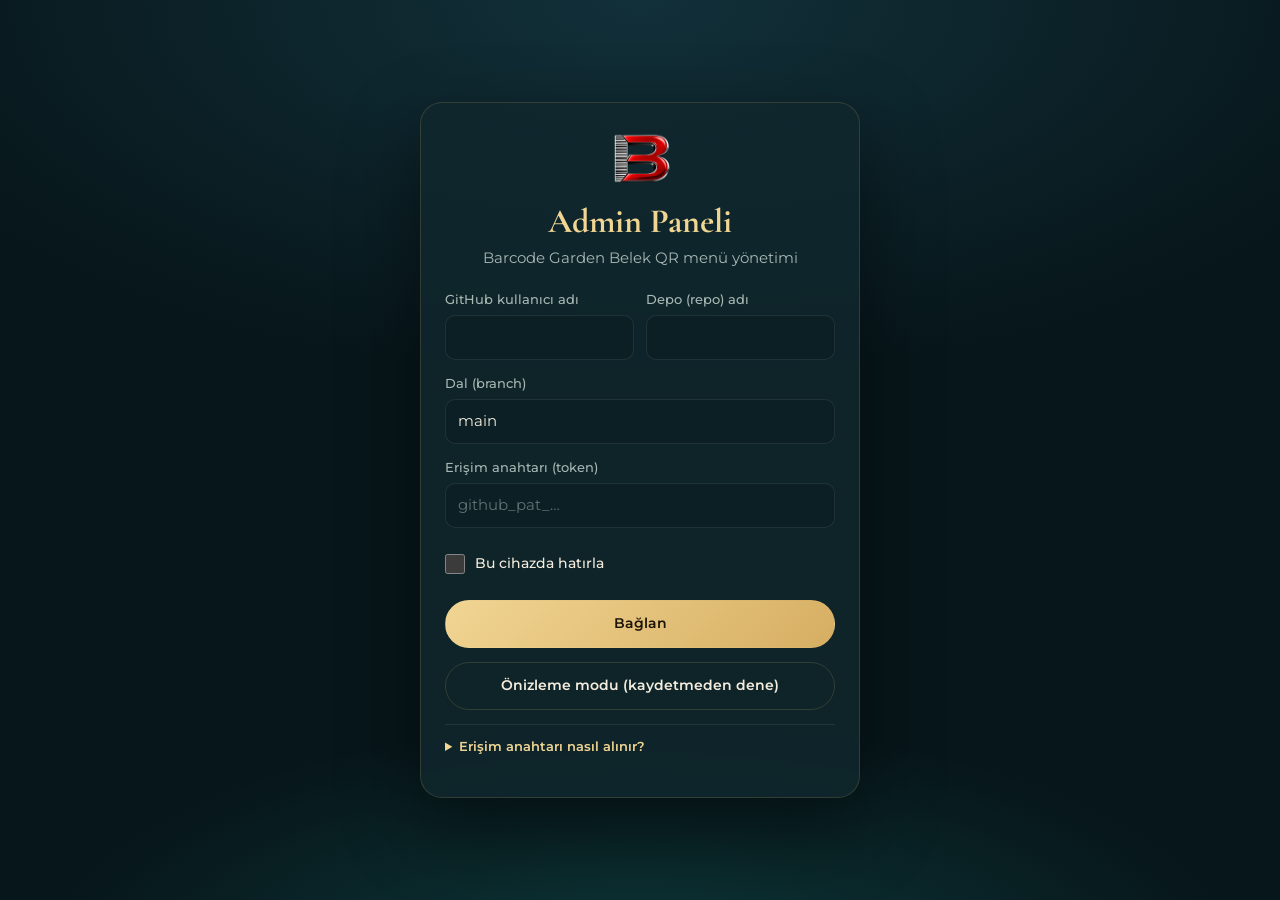
<file: admin/index.html>
<!doctype html>
<html lang="tr">
<head>
<meta charset="utf-8">
<meta name="viewport" content="width=device-width, initial-scale=1, viewport-fit=cover">
<meta name="robots" content="noindex, nofollow">
<meta name="theme-color" content="#07161A">
<title>Admin · Barcode Garden Belek</title>
<link rel="icon" href="../assets/logo.png">
<link rel="preconnect" href="https://fonts.googleapis.com">
<link rel="preconnect" href="https://fonts.gstatic.com" crossorigin>
<link href="https://fonts.googleapis.com/css2?family=Cormorant+Garamond:wght@600;700&family=Montserrat:wght@400;500;600;700&display=swap" rel="stylesheet">
<link rel="stylesheet" href="admin.css">
</head>
<body>

<!-- ============ GİRİŞ ============ -->
<section class="login" id="login">
  <form class="login-card" id="loginForm" autocomplete="on">
    <img src="../assets/logo.png" alt="" width="84" height="56">
    <h1>Admin Paneli</h1>
    <p class="muted">Barcode Garden Belek QR menü yönetimi</p>

    <div class="grid2">
      <label>GitHub kullanıcı adı<input name="owner" required autocomplete="username" spellcheck="false"></label>
      <label>Depo (repo) adı<input name="repo" required spellcheck="false"></label>
    </div>
    <label>Dal (branch)<input name="branch" value="main" required spellcheck="false"></label>
    <label>Erişim anahtarı (token)
      <input name="token" type="password" required autocomplete="current-password" spellcheck="false" placeholder="github_pat_…">
    </label>
    <label class="check"><input type="checkbox" name="remember"> Bu cihazda hatırla</label>

    <p class="error" id="loginError" role="alert" hidden></p>
    <button class="btn gold wide" type="submit" id="loginBtn">Bağlan</button>
    <button class="btn ghost wide" type="button" id="previewBtn">Önizleme modu (kaydetmeden dene)</button>

    <details class="help">
      <summary>Erişim anahtarı nasıl alınır?</summary>
      <ol>
        <li>GitHub'da <a href="https://github.com/settings/personal-access-tokens/new" target="_blank" rel="noopener">Fine-grained token oluştur</a> sayfasını açın.</li>
        <li><b>Repository access</b> → <i>Only select repositories</i> → menü deposunu seçin.</li>
        <li><b>Permissions → Contents</b> → <i>Read and write</i> yapın.</li>
        <li>Oluşturun ve <code>github_pat_</code> ile başlayan anahtarı buraya yapıştırın.</li>
      </ol>
      <p class="muted">Anahtar sadece bu tarayıcıda saklanır, başka hiçbir yere gönderilmez (yalnızca GitHub'a).</p>
    </details>
  </form>
</section>

<!-- ============ PANEL ============ -->
<div class="app" id="app" hidden>
  <header class="top">
    <div class="brand"><img src="../assets/logo.png" alt="" width="36" height="24"><span>Admin</span></div>
    <nav class="tabs" role="tablist">
      <button role="tab" data-view="products" aria-selected="true">Ürünler</button>
      <button role="tab" data-view="categories">Kategoriler</button>
      <button role="tab" data-view="settings">Ayarlar</button>
    </nav>
    <div class="top-right">
      <span class="pill" id="dirtyPill" hidden></span>
      <button class="btn gold" id="publishBtn" disabled>
        <svg viewBox="0 0 24 24" aria-hidden="true"><path d="M12 16V4M6 10l6-6 6 6M4 20h16"/></svg>
        <span>Yayınla</span>
      </button>
      <div class="more">
        <button class="icon-btn" id="moreBtn" aria-label="Diğer" aria-haspopup="menu" aria-expanded="false">
          <svg viewBox="0 0 24 24" aria-hidden="true"><circle cx="12" cy="5" r="1.4" class="fill"/><circle cx="12" cy="12" r="1.4" class="fill"/><circle cx="12" cy="19" r="1.4" class="fill"/></svg>
        </button>
        <div class="menu" id="moreMenu" role="menu" hidden>
          <a role="menuitem" href="../" target="_blank" rel="noopener">Menüyü aç</a>
          <button role="menuitem" data-more="download">JSON yedeği indir</button>
          <button role="menuitem" data-more="reload">Sunucudan yeniden yükle</button>
          <button role="menuitem" data-more="logout" class="danger">Çıkış yap</button>
        </div>
      </div>
    </div>
  </header>
  <div class="banner" id="modeBanner" hidden></div>

  <!-- Ürünler -->
  <main class="view products" id="v-products">
    <aside class="catnav" id="catNav" aria-label="Kategoriler"></aside>
    <section class="pane">
      <div class="toolbar">
        <select id="catSelect" class="mobile-only" aria-label="Kategori"></select>
        <div class="search">
          <svg viewBox="0 0 24 24" aria-hidden="true"><circle cx="11" cy="11" r="6.5"/><path d="m20 20-4.2-4.2"/></svg>
          <input id="search" type="search" placeholder="Tüm ürünlerde ara…" aria-label="Ürün ara">
        </div>
        <button class="btn gold" id="addItem">
          <svg viewBox="0 0 24 24" aria-hidden="true"><path d="M12 5v14M5 12h14"/></svg><span>Ürün ekle</span>
        </button>
      </div>
      <h2 class="pane-title" id="paneTitle"></h2>
      <div class="rows" id="itemList"></div>
    </section>
  </main>

  <!-- Kategoriler -->
  <main class="view single" id="v-categories" hidden>
    <div class="toolbar">
      <h2 class="pane-title">Kategoriler</h2>
      <button class="btn gold" id="addCat"><svg viewBox="0 0 24 24" aria-hidden="true"><path d="M12 5v14M5 12h14"/></svg><span>Kategori ekle</span></button>
    </div>
    <p class="muted">Sıralama menüdeki sırayı belirler. Gizlenen kategori menüde görünmez.</p>
    <div class="rows" id="catList"></div>
  </main>

  <!-- Ayarlar -->
  <main class="view single" id="v-settings" hidden>
    <h2 class="pane-title">Ayarlar</h2>
    <form class="settings" id="settingsForm">
      <fieldset>
        <legend>İletişim</legend>
        <label>WhatsApp numaraları <small>Her satıra bir numara, ülke koduyla ve + olmadan (ör. 905321234567)</small>
          <textarea name="whatsapp" rows="2" spellcheck="false"></textarea></label>
        <label>Instagram linki<input name="instagram" type="url" spellcheck="false"></label>
        <label>Google değerlendirme / harita linki<input name="googleReview" type="url" spellcheck="false"></label>
      </fieldset>
      <fieldset>
        <legend>Wi-Fi</legend>
        <div class="grid2">
          <label>Ağ adı<input name="wifiSsid" spellcheck="false"></label>
          <label>Şifre<input name="wifiPassword" spellcheck="false"></label>
        </div>
      </fieldset>
      <fieldset>
        <legend>Diğer</legend>
        <div class="grid2">
          <label>Karşılama videosu yolu<input name="video" spellcheck="false"><small>Videoyu depoya bu yolla yükleyin (ör. assets/welcome.mp4)</small></label>
          <label>Para birimi<input name="currency" spellcheck="false"></label>
        </div>
      </fieldset>
    </form>
  </main>
</div>

<!-- ============ ÜRÜN DÜZENLE ============ -->
<dialog class="dlg" id="itemDlg" aria-labelledby="itemDlgTitle">
  <form method="dialog" id="itemForm" novalidate>
    <header class="dlg-head">
      <h3 id="itemDlgTitle">Ürün</h3>
      <button class="icon-btn" value="cancel" formnovalidate aria-label="Kapat"><svg viewBox="0 0 24 24" aria-hidden="true"><path d="M6 6l12 12M18 6 6 18"/></svg></button>
    </header>
    <div class="dlg-body">
      <div class="photo">
        <img id="fImg" alt="Ürün fotoğrafı">
        <div class="photo-acts">
          <button type="button" class="btn" data-photo="upload"><svg viewBox="0 0 24 24" aria-hidden="true"><path d="M12 16V4M6 10l6-6 6 6M4 20h16"/></svg><span>Fotoğraf yükle</span></button>
          <button type="button" class="btn ghost" data-photo="gallery"><svg viewBox="0 0 24 24" aria-hidden="true"><rect x="3.5" y="4.5" width="17" height="15" rx="2.5"/><circle cx="9" cy="10" r="1.8"/><path d="m20.5 16-5-5-8.5 8.5"/></svg><span>Galeriden seç</span></button>
          <small class="muted">Fotoğraf otomatik küçültülür (en fazla 1000 px).</small>
        </div>
      </div>

      <div class="field-group">
        <p class="group-label">Ürün adı</p>
        <label class="lang-field"><span class="lang-tag">TR</span><input name="name_tr" required placeholder="Zorunlu"></label>
        <label class="lang-field"><span class="lang-tag">EN</span><input name="name_en" placeholder="Boşsa Türkçe gösterilir"></label>
        <label class="lang-field"><span class="lang-tag">RU</span><input name="name_ru" placeholder="Boşsa Türkçe gösterilir"></label>
      </div>

      <div class="field-group">
        <p class="group-label">Açıklama <small>(isteğe bağlı)</small></p>
        <label class="lang-field"><span class="lang-tag">TR</span><textarea name="desc_tr" rows="2"></textarea></label>
        <label class="lang-field"><span class="lang-tag">EN</span><textarea name="desc_en" rows="2"></textarea></label>
        <label class="lang-field"><span class="lang-tag">RU</span><textarea name="desc_ru" rows="2"></textarea></label>
      </div>

      <div class="grid3">
        <label>Fiyat<span class="suffix-wrap"><input name="price" type="number" inputmode="numeric" min="0" step="1" required><span class="suffix" id="curSuffix">TL</span></span></label>
        <label>Kalori (kcal)<input name="kcal" type="number" inputmode="numeric" min="0" step="1" placeholder="Yok"></label>
        <label>Kategori<select name="cat"></select></label>
      </div>

      <div class="field-group">
        <p class="group-label">Alerjenler</p>
        <div class="allergens" id="fAllergens"></div>
      </div>

      <label class="check switch-row"><input type="checkbox" name="visible"> Menüde göster</label>
      <p class="error" id="itemError" role="alert" hidden></p>
    </div>
    <footer class="dlg-foot">
      <button type="button" class="btn danger-ghost" id="itemDelete">Sil</button>
      <span class="spacer"></span>
      <button class="btn ghost" value="cancel" formnovalidate>İptal</button>
      <button class="btn gold" value="save" id="itemSave">Kaydet</button>
    </footer>
  </form>
</dialog>

<!-- ============ KATEGORİ DÜZENLE ============ -->
<dialog class="dlg dlg-sm" id="catDlg" aria-labelledby="catDlgTitle">
  <form method="dialog" id="catForm" novalidate>
    <header class="dlg-head">
      <h3 id="catDlgTitle">Kategori</h3>
      <button class="icon-btn" value="cancel" formnovalidate aria-label="Kapat"><svg viewBox="0 0 24 24" aria-hidden="true"><path d="M6 6l12 12M18 6 6 18"/></svg></button>
    </header>
    <div class="dlg-body">
      <div class="photo">
        <img id="cImg" alt="Kapak fotoğrafı">
        <div class="photo-acts">
          <button type="button" class="btn" data-cphoto="upload"><span>Kapak yükle</span></button>
          <button type="button" class="btn ghost" data-cphoto="gallery"><span>Galeriden seç</span></button>
          <button type="button" class="btn ghost" data-cphoto="auto"><span>İlk ürünün fotoğrafı</span></button>
        </div>
      </div>
      <div class="field-group">
        <p class="group-label">Kategori adı</p>
        <label class="lang-field"><span class="lang-tag">TR</span><input name="name_tr" required placeholder="Zorunlu"></label>
        <label class="lang-field"><span class="lang-tag">EN</span><input name="name_en"></label>
        <label class="lang-field"><span class="lang-tag">RU</span><input name="name_ru"></label>
      </div>
      <label class="check switch-row"><input type="checkbox" name="visible"> Menüde göster</label>
      <p class="muted small" id="catIdInfo"></p>
      <p class="error" id="catError" role="alert" hidden></p>
    </div>
    <footer class="dlg-foot">
      <button type="button" class="btn danger-ghost" id="catDelete">Sil</button>
      <span class="spacer"></span>
      <button class="btn ghost" value="cancel" formnovalidate>İptal</button>
      <button class="btn gold" value="save">Kaydet</button>
    </footer>
  </form>
</dialog>

<!-- ============ GALERİ ============ -->
<dialog class="dlg" id="galleryDlg" aria-labelledby="galTitle">
  <div class="dlg-head">
    <h3 id="galTitle">Galeriden seç</h3>
    <button class="icon-btn" data-close aria-label="Kapat"><svg viewBox="0 0 24 24" aria-hidden="true"><path d="M6 6l12 12M18 6 6 18"/></svg></button>
  </div>
  <div class="dlg-body"><div class="gallery" id="gallery"></div></div>
</dialog>

<!-- ============ ONAY ============ -->
<dialog class="dlg dlg-xs" id="askDlg">
  <form method="dialog">
    <div class="dlg-body"><h3 id="askTitle"></h3><p class="muted" id="askText"></p></div>
    <footer class="dlg-foot">
      <span class="spacer"></span>
      <button class="btn ghost" value="no">Vazgeç</button>
      <button class="btn danger" value="yes" id="askYes">Evet</button>
    </footer>
  </form>
</dialog>

<input type="file" id="fileIn" accept="image/*" hidden>
<div class="toast" id="toast" role="status" aria-live="polite"></div>

<script src="../js/i18n.js"></script>
<script src="admin.js"></script>
</body>
</html>
</file>
<file: admin/admin.css>
/* Barcode Garden Belek — Admin paneli (menü temasıyla aynı palet) */
:root {
  --bg: #07161A; --bg-2: #0B1F24; --surface: #10272D; --surface-2: #163339; --surface-3: #1C3D44;
  --line: rgba(214, 174, 98, .18); --line-2: rgba(244, 236, 221, .09);
  --gold: #D6AE62; --gold-hi: #F1D593; --gold-ink: #1B1407;
  --sea: #45C2B5; --ember: #E2744A; --danger: #E5654F;
  --text: #F4ECDD; --muted: #A7B7B2;
  --serif: "Cormorant Garamond", Georgia, serif;
  --sans: "Montserrat", system-ui, -apple-system, "Segoe UI", sans-serif;
  --r: 14px; --top-h: 64px;
  color-scheme: dark;
}
* { box-sizing: border-box; }
html, body { margin: 0; background: var(--bg); color: var(--text); font: 400 15px/1.5 var(--sans); }
button, input, select, textarea { font: inherit; color: inherit; }
button { cursor: pointer; background: none; border: 0; }
a { color: var(--gold-hi); }
img { display: block; }
svg { width: 20px; height: 20px; fill: none; stroke: currentColor; stroke-width: 1.8; stroke-linecap: round; stroke-linejoin: round; flex: none; }
svg .fill { fill: currentColor; stroke: none; }
[hidden] { display: none !important; }
:focus-visible { outline: 2px solid var(--gold-hi); outline-offset: 2px; }
.muted { color: var(--muted); }
.small { font-size: 12px; }
.mobile-only { display: none; }

/* ---------- Form elemanları ---------- */
label { display: flex; flex-direction: column; gap: 6px; font-size: 13px; font-weight: 500; color: var(--muted); }
label small { font-weight: 400; font-size: 12px; }
input:not([type=checkbox]), select, textarea {
  width: 100%; min-height: 44px; padding: 10px 12px; border-radius: 10px; background: var(--bg-2);
  border: 1px solid var(--line-2); color: var(--text); font-size: 15px; font-weight: 400;
  transition: border-color .15s, background .15s;
}
textarea { resize: vertical; min-height: 44px; line-height: 1.4; }
input:focus, select:focus, textarea:focus { outline: none; border-color: var(--gold); background: #0D252B; }
input::placeholder, textarea::placeholder { color: rgba(167, 183, 178, .55); }
.check { flex-direction: row; align-items: center; gap: 10px; color: var(--text); font-size: 14px; min-height: 44px; cursor: pointer; }
.check input { width: 20px; height: 20px; accent-color: var(--gold); margin: 0; }
.grid2 { display: grid; grid-template-columns: 1fr 1fr; gap: 12px; }
.grid3 { display: grid; grid-template-columns: 1fr 1fr 1.3fr; gap: 12px; }
.error { margin: 0; padding: 10px 12px; border-radius: 10px; background: rgba(229, 101, 79, .12); border: 1px solid rgba(229, 101, 79, .35); color: #F6A493; font-size: 13px; }

.btn {
  display: inline-flex; align-items: center; justify-content: center; gap: 8px; min-height: 42px; padding: 0 16px;
  border-radius: 999px; font-weight: 600; font-size: 14px; white-space: nowrap;
  background: var(--surface-2); border: 1px solid var(--line-2); transition: background .15s, transform .1s, opacity .15s;
}
.btn:hover { background: var(--surface-3); }
.btn:active { transform: scale(.97); }
.btn[disabled] { opacity: .45; cursor: not-allowed; transform: none; }
.btn.gold { background: linear-gradient(135deg, var(--gold-hi), var(--gold)); color: var(--gold-ink); border-color: transparent; }
.btn.gold:hover { filter: brightness(1.05); }
.btn.ghost { background: transparent; border-color: var(--line); }
.btn.ghost:hover { background: rgba(214, 174, 98, .08); }
.btn.danger { background: var(--danger); color: #fff; border-color: transparent; }
.btn.danger-ghost { background: transparent; color: #F6A493; border-color: rgba(229, 101, 79, .35); }
.btn.danger-ghost:hover { background: rgba(229, 101, 79, .1); }
.btn.wide { width: 100%; min-height: 48px; }
.icon-btn { width: 40px; height: 40px; border-radius: 10px; display: inline-grid; place-items: center; color: var(--muted); flex: none; }
.icon-btn:hover { background: rgba(244, 236, 221, .07); color: var(--text); }
.icon-btn.danger:hover { color: var(--danger); background: rgba(229, 101, 79, .1); }
.icon-btn[disabled] { opacity: .25; pointer-events: none; }

/* ---------- Giriş ---------- */
.login { min-height: 100dvh; display: grid; place-items: center; padding: 24px 16px;
  background: radial-gradient(90% 60% at 50% 0%, #12303A, transparent 70%), radial-gradient(80% 50% at 50% 110%, #0E3B3C, transparent 60%), var(--bg); }
.login-card { width: 100%; max-width: 440px; display: flex; flex-direction: column; gap: 14px; padding: 28px 24px;
  background: rgba(16, 39, 45, .85); border: 1px solid var(--line); border-radius: 22px; box-shadow: 0 30px 80px rgba(0, 0, 0, .45); }
.login-card > img { align-self: center; width: 84px; height: auto; }
.login-card h1 { font: 700 34px/1 var(--serif); margin: 4px 0 0; text-align: center; color: var(--gold-hi); }
.login-card > .muted { margin: -6px 0 6px; text-align: center; }
.help { font-size: 13px; color: var(--muted); border-top: 1px solid var(--line-2); padding-top: 12px; }
.help summary { cursor: pointer; color: var(--gold-hi); font-weight: 600; min-height: 32px; }
.help ol { padding-left: 18px; margin: 8px 0; display: grid; gap: 6px; }
.help code { background: var(--bg-2); padding: 1px 6px; border-radius: 6px; }

/* ---------- Üst çubuk ---------- */
.top { position: sticky; top: 0; z-index: 20; height: var(--top-h); display: flex; align-items: center; gap: 16px; padding: 0 16px;
  background: rgba(7, 22, 26, .9); backdrop-filter: blur(14px); -webkit-backdrop-filter: blur(14px); border-bottom: 1px solid var(--line-2); }
.brand { display: flex; align-items: center; gap: 8px; font: 700 22px/1 var(--serif); color: var(--gold-hi); }
.brand img { width: 36px; height: auto; }
.tabs { display: flex; gap: 4px; background: var(--bg-2); padding: 4px; border-radius: 999px; border: 1px solid var(--line-2); }
.tabs button { min-height: 36px; padding: 0 16px; border-radius: 999px; font-size: 14px; font-weight: 500; color: var(--muted); }
.tabs button[aria-selected="true"] { background: var(--surface-3); color: var(--gold-hi); font-weight: 600; }
.top-right { margin-left: auto; display: flex; align-items: center; gap: 10px; }
.pill { font-size: 12px; font-weight: 600; padding: 6px 12px; border-radius: 999px; background: rgba(226, 116, 74, .14); color: #F3A27F; border: 1px solid rgba(226, 116, 74, .35); white-space: nowrap; }
.more { position: relative; }
.menu { position: absolute; right: 0; top: 46px; min-width: 220px; padding: 6px; display: flex; flex-direction: column;
  background: var(--surface); border: 1px solid var(--line); border-radius: 12px; box-shadow: 0 20px 50px rgba(0, 0, 0, .5); }
.menu > * { text-align: left; padding: 11px 12px; border-radius: 8px; font-size: 14px; color: var(--text); text-decoration: none; min-height: 42px; }
.menu > *:hover { background: rgba(244, 236, 221, .07); }
.menu .danger { color: #F6A493; }
.banner { padding: 10px 16px; font-size: 13px; text-align: center; background: rgba(69, 194, 181, .1); color: var(--sea); border-bottom: 1px solid rgba(69, 194, 181, .25); }

/* ---------- Görünümler ---------- */
.view { max-width: 1240px; margin: 0 auto; padding: 20px 16px 80px; }
.view.single { max-width: 860px; }
.products { display: grid; grid-template-columns: 260px 1fr; gap: 20px; align-items: start; }
.catnav { position: sticky; top: calc(var(--top-h) + 16px); max-height: calc(100dvh - var(--top-h) - 32px); overflow-y: auto;
  display: flex; flex-direction: column; gap: 2px; padding: 8px; background: var(--surface); border: 1px solid var(--line-2); border-radius: var(--r); }
.catnav button { display: flex; align-items: center; justify-content: space-between; gap: 8px; text-align: left; min-height: 40px; padding: 8px 12px; border-radius: 10px; font-size: 14px; color: var(--muted); }
.catnav button:hover { background: rgba(244, 236, 221, .05); color: var(--text); }
.catnav button[aria-current="true"] { background: rgba(214, 174, 98, .14); color: var(--gold-hi); font-weight: 600; }
.catnav .count { font-size: 12px; opacity: .7; }
.catnav .off { text-decoration: line-through; opacity: .6; }

.toolbar { display: flex; align-items: center; gap: 10px; flex-wrap: wrap; }
.search { flex: 1; min-width: 200px; display: flex; align-items: center; gap: 8px; padding: 0 12px; border-radius: 999px; background: var(--surface); border: 1px solid var(--line-2); }
.search svg { color: var(--gold); }
.search input { border: 0; background: none; min-height: 42px; padding: 0; }
.search input:focus { background: none; }
.pane-title { font: 700 28px/1.1 var(--serif); margin: 18px 0 12px; display: flex; align-items: baseline; gap: 10px; }
.pane-title small { font: 500 13px var(--sans); color: var(--muted); }
.toolbar .pane-title { margin: 0; flex: 1; }

.rows { display: flex; flex-direction: column; gap: 8px; }
.row { display: grid; grid-template-columns: 64px 1fr auto auto auto; align-items: center; gap: 14px; padding: 8px 10px 8px 8px;
  background: var(--surface); border: 1px solid var(--line-2); border-radius: var(--r); transition: border-color .15s, opacity .15s; }
.row:hover { border-color: var(--line); }
.row.is-hidden { opacity: .55; }
.row img { width: 64px; height: 64px; border-radius: 10px; object-fit: cover; background: var(--bg-2); }
.row-main { min-width: 0; text-align: left; display: flex; flex-direction: column; gap: 3px; padding: 4px 0; }
.row-main b { font-weight: 600; font-size: 15px; overflow: hidden; text-overflow: ellipsis; white-space: nowrap; }
.row-main .sub { font-size: 12px; color: var(--muted); overflow: hidden; text-overflow: ellipsis; white-space: nowrap; }
.tags { display: flex; flex-wrap: wrap; gap: 5px; }
.tag { font-size: 11px; font-weight: 600; padding: 2px 8px; border-radius: 999px; background: rgba(69, 194, 181, .1); color: var(--sea); }
.tag.al { background: rgba(226, 116, 74, .1); color: #F3A27F; }
.tag.cat { background: rgba(214, 174, 98, .12); color: var(--gold-hi); }
.tag.warn { background: rgba(229, 101, 79, .12); color: #F6A493; }
.row-price { font: 700 20px/1 var(--serif); color: var(--gold-hi); white-space: nowrap; }
.row-acts { display: flex; gap: 2px; }

/* görünürlük anahtarı */
.switch { position: relative; width: 44px; height: 26px; flex: none; }
.switch input { position: absolute; inset: 0; opacity: 0; margin: 0; cursor: pointer; z-index: 1; }
.switch span { position: absolute; inset: 0; border-radius: 999px; background: var(--surface-3); border: 1px solid var(--line-2); transition: background .2s; }
.switch span::after { content: ""; position: absolute; top: 3px; left: 3px; width: 18px; height: 18px; border-radius: 50%; background: var(--muted); transition: transform .2s, background .2s; }
.switch input:checked + span { background: rgba(69, 194, 181, .3); border-color: rgba(69, 194, 181, .5); }
.switch input:checked + span::after { transform: translateX(18px); background: var(--sea); }
.switch input:focus-visible + span { outline: 2px solid var(--gold-hi); outline-offset: 2px; }

.empty { padding: 50px 20px; text-align: center; color: var(--muted); border: 1px dashed var(--line); border-radius: var(--r); }

/* ---------- Ayarlar ---------- */
.settings { display: flex; flex-direction: column; gap: 18px; }
.settings fieldset { margin: 0; padding: 18px; border: 1px solid var(--line-2); border-radius: var(--r); background: var(--surface); display: flex; flex-direction: column; gap: 14px; }
.settings legend { padding: 0 8px; font: 700 20px var(--serif); color: var(--gold-hi); }

/* ---------- Diyaloglar ---------- */
.dlg { width: min(680px, calc(100vw - 24px)); max-height: calc(100dvh - 24px); padding: 0; border-radius: 20px; border: 1px solid var(--line);
  background: var(--surface); color: var(--text); box-shadow: 0 40px 100px rgba(0, 0, 0, .6); }
.dlg-sm { width: min(520px, calc(100vw - 24px)); }
.dlg-xs { width: min(400px, calc(100vw - 24px)); }
.dlg::backdrop { background: rgba(3, 10, 12, .7); backdrop-filter: blur(3px); }
.dlg[open] { animation: dlgIn .22s cubic-bezier(.2, .8, .2, 1); }
@keyframes dlgIn { from { opacity: 0; transform: translateY(14px) scale(.98); } }
.dlg > form, .dlg { display: flex; flex-direction: column; }
.dlg:not([open]) { display: none; }
.dlg-head { display: flex; align-items: center; justify-content: space-between; gap: 10px; padding: 14px 14px 10px 22px; border-bottom: 1px solid var(--line-2); }
.dlg-head h3 { margin: 0; font: 700 26px/1.1 var(--serif); }
.dlg-body { padding: 18px 22px; overflow-y: auto; display: flex; flex-direction: column; gap: 16px; max-height: calc(100dvh - 170px); }
.dlg-body h3 { margin: 0; font: 700 24px var(--serif); }
.dlg-body > p { margin: 0; }
.dlg-foot { display: flex; align-items: center; gap: 10px; padding: 12px 22px 16px; border-top: 1px solid var(--line-2); }
.spacer { flex: 1; }

.photo { display: grid; grid-template-columns: 150px 1fr; gap: 16px; align-items: center; }
.photo img { width: 150px; height: 150px; border-radius: 14px; object-fit: cover; background: var(--bg-2); border: 1px solid var(--line-2); }
.photo-acts { display: flex; flex-direction: column; align-items: flex-start; gap: 8px; }
.field-group { display: flex; flex-direction: column; gap: 8px; }
.group-label { margin: 0; font-size: 13px; font-weight: 600; color: var(--text); }
.group-label small { color: var(--muted); font-weight: 400; }
.lang-field { flex-direction: row; align-items: flex-start; gap: 8px; }
.lang-tag { flex: none; width: 38px; height: 44px; display: grid; place-items: center; border-radius: 10px; background: var(--bg-2); border: 1px solid var(--line-2); font-size: 12px; font-weight: 700; color: var(--gold); letter-spacing: .05em; }
.suffix-wrap { position: relative; display: block; }
.suffix-wrap input { padding-right: 44px; }
.suffix { position: absolute; right: 12px; top: 50%; transform: translateY(-50%); color: var(--muted); font-size: 14px; pointer-events: none; }
.allergens { display: grid; grid-template-columns: repeat(auto-fill, minmax(160px, 1fr)); gap: 6px; }
.allergens label { flex-direction: row; align-items: center; gap: 8px; min-height: 40px; padding: 6px 10px; border-radius: 10px; border: 1px solid var(--line-2); background: var(--bg-2); color: var(--text); font-size: 13px; cursor: pointer; }
.allergens label:has(input:checked) { border-color: rgba(226, 116, 74, .55); background: rgba(226, 116, 74, .1); color: #F6B89E; }
.allergens input { width: 18px; height: 18px; accent-color: var(--ember); margin: 0; }
.switch-row { padding: 6px 12px; border-radius: 10px; background: var(--bg-2); border: 1px solid var(--line-2); }

.gallery { display: grid; grid-template-columns: repeat(auto-fill, minmax(110px, 1fr)); gap: 8px; }
.gallery button { position: relative; aspect-ratio: 1; border-radius: 12px; overflow: hidden; border: 2px solid transparent; background: var(--bg-2); }
.gallery button:hover, .gallery button:focus-visible { border-color: var(--gold); }
.gallery img { width: 100%; height: 100%; object-fit: cover; }

.toast { position: fixed; left: 50%; bottom: 24px; z-index: 100; transform: translate(-50%, 16px); opacity: 0; pointer-events: none; max-width: calc(100vw - 32px);
  padding: 12px 18px; border-radius: 12px; background: var(--surface-3); border: 1px solid var(--line); box-shadow: 0 16px 40px rgba(0, 0, 0, .45);
  font-size: 14px; transition: opacity .2s, transform .25s; }
.toast.show { opacity: 1; transform: translate(-50%, 0); }
.toast.ok { border-color: rgba(69, 194, 181, .5); }
.toast.err { border-color: rgba(229, 101, 79, .6); color: #F6B3A5; }

/* ---------- Mobil ---------- */
@media (max-width: 900px) {
  .products { grid-template-columns: 1fr; }
  .catnav { display: none; }
  .mobile-only { display: block; }
  #catSelect { flex: 1 1 100%; }
}
@media (max-width: 720px) {
  .top { flex-wrap: wrap; height: auto; padding: 10px 12px; gap: 10px; }
  .tabs { order: 3; width: 100%; justify-content: space-between; }
  .tabs button { flex: 1; padding: 0 8px; }
  .brand span { display: none; }
  #publishBtn span { display: none; }
  #publishBtn { padding: 0 14px; }
  .catnav { top: 120px; }
  .row { grid-template-columns: 56px 1fr auto; grid-template-areas: "img main price" "img acts sw"; row-gap: 4px; }
  .row img { grid-area: img; width: 56px; height: 56px; align-self: start; }
  .row-main { grid-area: main; }
  .row-price { grid-area: price; font-size: 17px; }
  .row .switch { grid-area: sw; justify-self: end; }
  .row-acts { grid-area: acts; }
  .grid2, .grid3 { grid-template-columns: 1fr; }
  .photo { grid-template-columns: 110px 1fr; }
  .photo img { width: 110px; height: 110px; }
  .dlg { width: 100vw; max-width: 100vw; max-height: 100dvh; height: 100dvh; border-radius: 0; margin: 0; }
  .dlg-xs { height: auto; border-radius: 20px; margin: auto; width: calc(100vw - 24px); }
  .dlg-body { max-height: none; flex: 1; }
  .dlg > form { height: 100%; }
}
@media (prefers-reduced-motion: reduce) { * { animation: none !important; transition-duration: .01ms !important; } }
</file>
